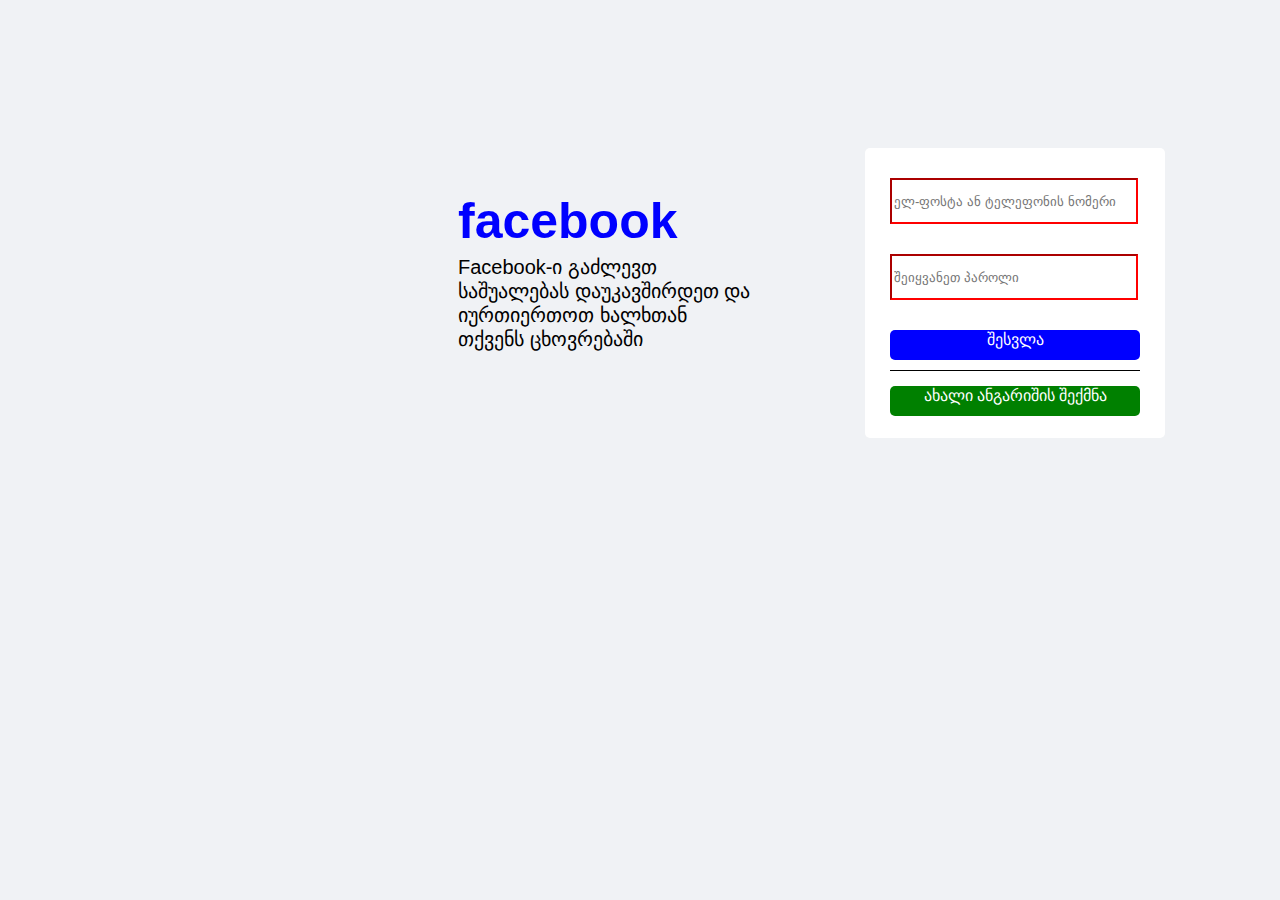
<file: facebook-registration/index.html>
<!DOCTYPE html>
<html lang="en">
<head>
    <meta charset="UTF-8">
    <meta name="viewport" content="width=device-width, initial-scale=1.0">
    <title>Document</title>
    <script src="app.js" defer></script>
    <link rel="stylesheet" href="style.css">
</head>
<body>

    <div class="grid">
     
    <div class="heading">    
    <h1>facebook </h1>
    <p>Facebook-ი გაძლევთ საშუალებას დაუკავშირდეთ და იურთიერთოთ ხალხთან თქვენს ცხოვრებაში</p>
    </div>
    <div class="Re-Form">
    <form>
        
        
        <input type="email" id="email" name="email" required placeholder="ელ-ფოსტა ან ტელეფონის ნომერი"><br>
        <label for="password">
        <input type="password" id="password" name="password" required placeholder="შეიყვანეთ პაროლი"><br>
        <a class="create"  target="_blank"  href="../facebook/facebook.html">შესვლა</a>
        <div class="line"></div>

        <a target="_blank"  class="createnew" href="../create-new-facebook/">ახალი ანგარიშის შექმნა</a>
    </form>
    </div>
    </div>
    
</body>
</html>
</body>
</html>
</file>
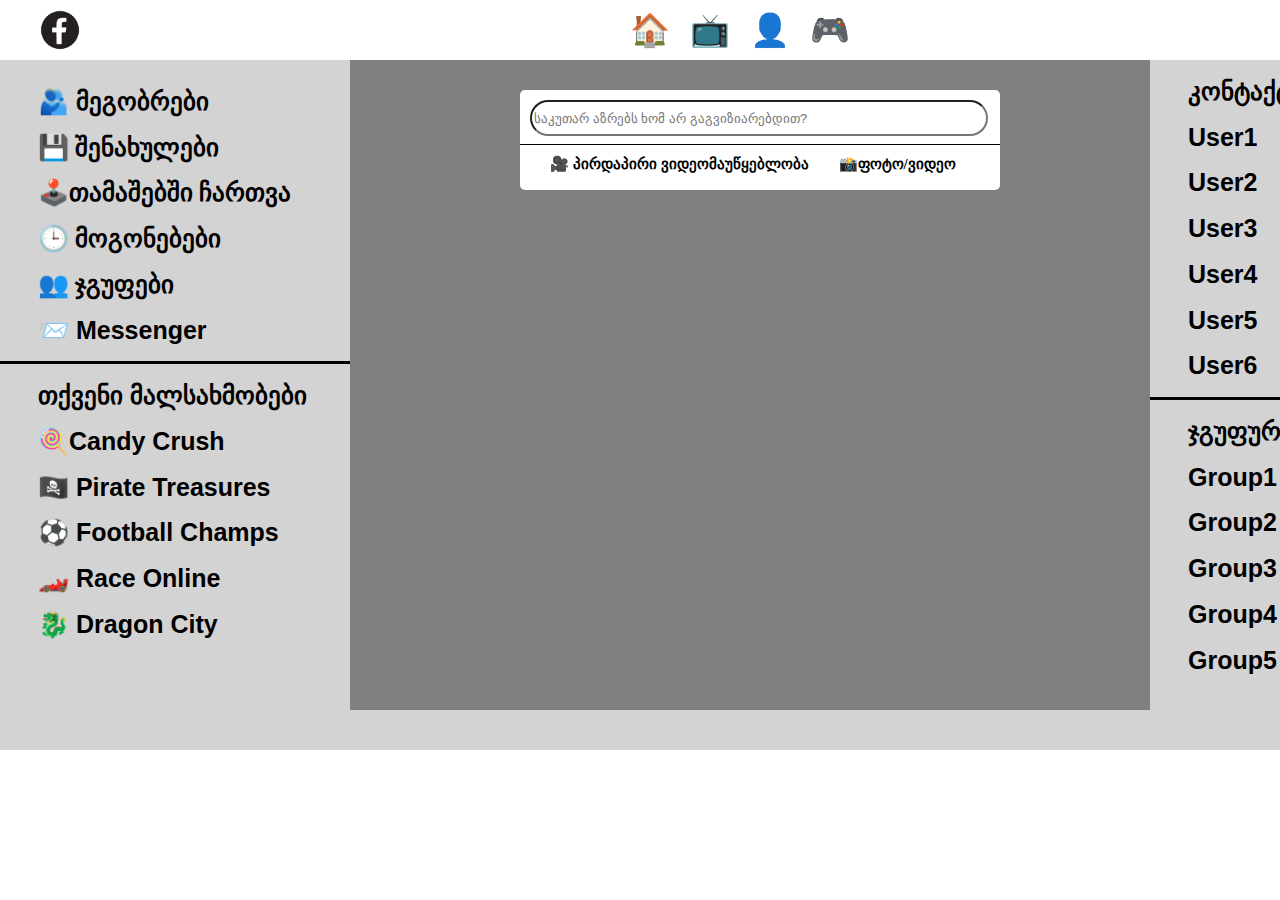
<file: facebook/facebook.html>
<!DOCTYPE html>
<html lang="en">
<head>
    <meta charset="UTF-8">
    <meta name="viewport" content="width=device-width, initial-scale=1.0">
    <title>Document</title>
    <link rel="stylesheet" href="stylefacebook.css">
    <script src="facebook.js"></script>
</head>
<body>
   <div class="main">
     <div class="navbar">
        <img class="facebook" src="facebook black.jpg" alt="">
        <h1 class="home">🏠</h1>
        <h1 class="Tv">📺</h1>
        <h1 class="Profile">👤</h1>
        <h1 class="Games">🎮</h1>
        <h1 class="messenger">📨</h1>
        <h1 class="notification">🔔</h1>
     </div>
     <div  class="News">
       <div class="testimonials">
        <h1 class="friends">🫂 მეგობრები</h1>
        <h1 class="saved">💾 შენახულები</h1>
        <h1 class="games2">🕹️თამაშებში ჩართვა</h1>
        <h1 class="memories">🕒 მოგონებები</h1>
        <h1 class="groups">👥 ჯგუფები</h1>
        <h1 class="friends">📨 Messenger</h1>
        <div class="line"></div>
        <h1 class="friends">თქვენი მალსახმობები</h1>
        <h1 class="friends">🍭Candy Crush</h1>
        <h1 class="friends">🏴‍☠ Pirate Treasures</h1>
        <h1 class="friends">⚽ Football Champs</h1>
        <h1 class="friends">🏎️ Race Online</h1>
        <h1 class="friends">🐉 Dragon City</h1>
       </div>
          <div class="feed">
             <div class="Post">
                <input class="post" type="text" placeholder="საკუთარ აზრებს ხომ არ გაგვიზიარებდით?">
                <div class="line3"></div>
                <div class="shortcuts">
                   <h1 class="add">🎥 პირდაპირი ვიდეომაუწყებლობა</h1>
                   <h1 class="add">📸ფოტო/ვიდეო</h1>
                </div>
             </div>
             <div class="popup">
               <div class="popup-header">
                  <h1 class="create">პოსტის შექმნა</h1>
                  <h1 class="delete">❌</h1>
               </div>
               <input class="post2"  type="text" placeholder="დააფიქსირეთ თქვენი აზრი">
               <div class="popup-testimonials">
               <span class="hatch">თქვენს პოსტზე დამატება</span>
               <span>🖼️</span>
               <span>😊</span>
               <span>📍</span>
               <span>🎴</span>
             </div>
             <button class="addpost">შემდეგი</button>
             </div>
             
          </div>

          <div class="contacts">
             <h1 class="friends">კონტაქტები🔎 ⚙️</h1>
             <h1 class="friends">User1</h1>
             <h1 class="friends">User2</h1>
             <h1 class="friends">User3</h1>
             <h1 class="friends">User4</h1>
             <h1 class="friends">User5</h1>
             <h1 class="friends">User6</h1>
             <div class="line2"></div>
             <h1 class="friends">ჯგუფური მიმოწერები</h1>
             <h1 class="friends">Group1</h1>
             <h1 class="friends">Group2</h1>
             <h1 class="friends">Group3</h1>
             <h1 class="friends">Group4</h1>
             <h1 class="friends">Group5</h1>
          </div>
    </div>
      
   </div>
</body>
</html>
</file>
<file: facebook-registration/style.css>
body{
    background-color: #f0f2f5;
}


form{
    width: 300px;
    height: 290px;
    background-color: #fff;
    border-radius: 5px;
    justify-content: center;
    margin-top: 40px;
}

div.Re-Form{
    /* display: flex;
    justify-content: flex-end; */
    margin-top: 100px;
}

div.grid{
    display: grid;
    grid-template-columns: auto auto;
    grid-template-rows: auto;
}

div.heading{
    margin-top: 150px;
    margin-left: 450px;
}


input{
    width: 240px;
    height: 40px;
    margin-top: 30px;
    margin-left: 25px;
    outline: none;
}

h1{
    width: 200px;
    height: 30px;
    color: blue;
    font-size: 50px;
    font-family: sans-serif;
}

p{
    width: 300px;
    height: 104px;
    color: black;
    font-family: sans-serif;
    font-size: 20px;
}

a.create{
    display: grid;
    width: 250px;
    height: 30px;
    text-decoration: none;
    background-color: blue;
    border-radius: 5px;
    color: white;
    font-size: 16px;
    margin-top: 30px;
    margin-left: 25px;
    justify-items: center;
}


div.line{
    width: 250px;
    height: 1px;
    background-color: black;
    margin-top: 10px;
    margin-left: 25px;
}

a.createnew{
    display: grid;
    width: 250px;
    height: 30px;
    text-decoration: none;
    background-color: green;
    border-radius: 5px;
    color: white;
    font-size: 16px;
    margin-top: 15px;
    margin-left: 25px;
    justify-items: center;
}
</file>
<file: facebook/stylefacebook.css>
body{
    margin: 0%;
    overflow: hidden;
}


div.main{
    width: 1520px;
    height: 750px;
    background-color: lightgrey;
}

div.navbar{
    width: 1520px;
    height: 60px;
    background-color: white;
    display: flex;
    align-items: center;
}
img.facebook{
    width: 40px;
    height: 40px;
    background-color: transparent;
    margin-left: 40px;
}

h1.home{
    margin-left: 550px;
}
h1.messenger{
    margin-left: 500px;
}
h1.Tv{
    margin-left: 20px;
}
h1.Games{
    margin-left: 20px;
}
h1.Profile{
    margin-left: 20px;
}
h1.notification{
    margin-left: 20px;
}

div.testimonials{
  width: 350px;
  height: 650px;
  background-color: lightgrey;
  padding-top: 10px;
}

h1.friends{
    font-size: 25px;
    margin-left: 38px;
    font-family: sans-serif;
}
h1.saved{
    font-size: 25px;
    margin-left: 38px;
}
h1.games2{
    font-size: 25px;
    margin-left: 38px;
}
h1.memories{
    font-size: 25px;
    margin-left: 38px;
}
h1.groups{
    font-size: 25px;
    margin-left: 38px;
}
div.line{
    height: 3px;
    width: 350px;
    background-color: black;
}

div.News{
  display: grid;
  grid-template-columns: 350px 800px 350px;
}

div.feed{
   width: 1000px;
   height: 650px;
   background-color: grey;
   overflow-y: scroll;
}

div.contacts{
    width: 300px;
    height: 650px;
    background-color: lightgrey;
}
div.line2{
    height: 3px;
    width: 367px;
    background-color: black;
}

div.Post{
    width: 480px;
    height: 100px;
    background-color: white;
    border-radius: 5px;
    margin-left: 170px;
    margin-top: 30px;
}

input.post{
    width: 450px;
    height: 30px;
    border-radius: 20px;
    margin-left: 10px;
    margin-top: 10px;
}

div.line3{
    width: 480px;
    height: 1px;
    background-color: black;
    margin-top: 8px;
}

div.shortcuts{
    width: 480px;
    height: 40px;
    display: flex;
    background-color: transparent;
    margin-top: 0px;
}

h1.add{
    font-size: 15px;
    margin-left: 30px;
}

div.popup{
    
    width:400px;
    height: 400px;
    display: none;
    background-color: white;
    border: 5px;
    border-radius: 8px;
    outline-color: transparent;
    border-color: white;
    margin-top: 10px;
    margin-left: 210px;
}

input.post2{
    width: 395px;
    height: 200px;
    background-color: whitesmoke;
    border-radius: 8px;

}

.post2::placeholder {
    vertical-align: baseline; /* Align placeholder text to the baseline */
}

span.hatch{
    color: black;
}

div.popup-testimonials{
    border-radius: 8px;
    border: 1px solid black;
    margin-top: 10px;
}

span{
    margin-left: 15px;
}

button.addpost{
    width: 350px;
    height: 40px;
    background-color: blue;
    color: azure;
    border-radius: 3px;
    margin-top: 30px;
    margin-left: 26px;
}
.popup-header{
    display: flex;
}
.create{
    margin-left: 85px;
}
.delete{
    margin-left: 40px;
    cursor: pointer;
}

h1:hover{
    background-color: white; /* Background color on hover */
    border-radius: 2px;
}

.P{
    width: 450px;
    height: 200px;
    margin-top: 25px;
    background-color: white;
    border: 2px solid black;
    color: black;
    border-radius: 10px;
    margin-left: 170px;
    font-size: 13px;
    font-family: sans-serif;
}

h4{
    margin-left: 420px;
    cursor: pointer;
    margin-top: 0px;
    font-size: 15px;
}

h2{
    margin-top: 100px;
    margin-left: 10px;
    font-size: 18px;
}
</file>
